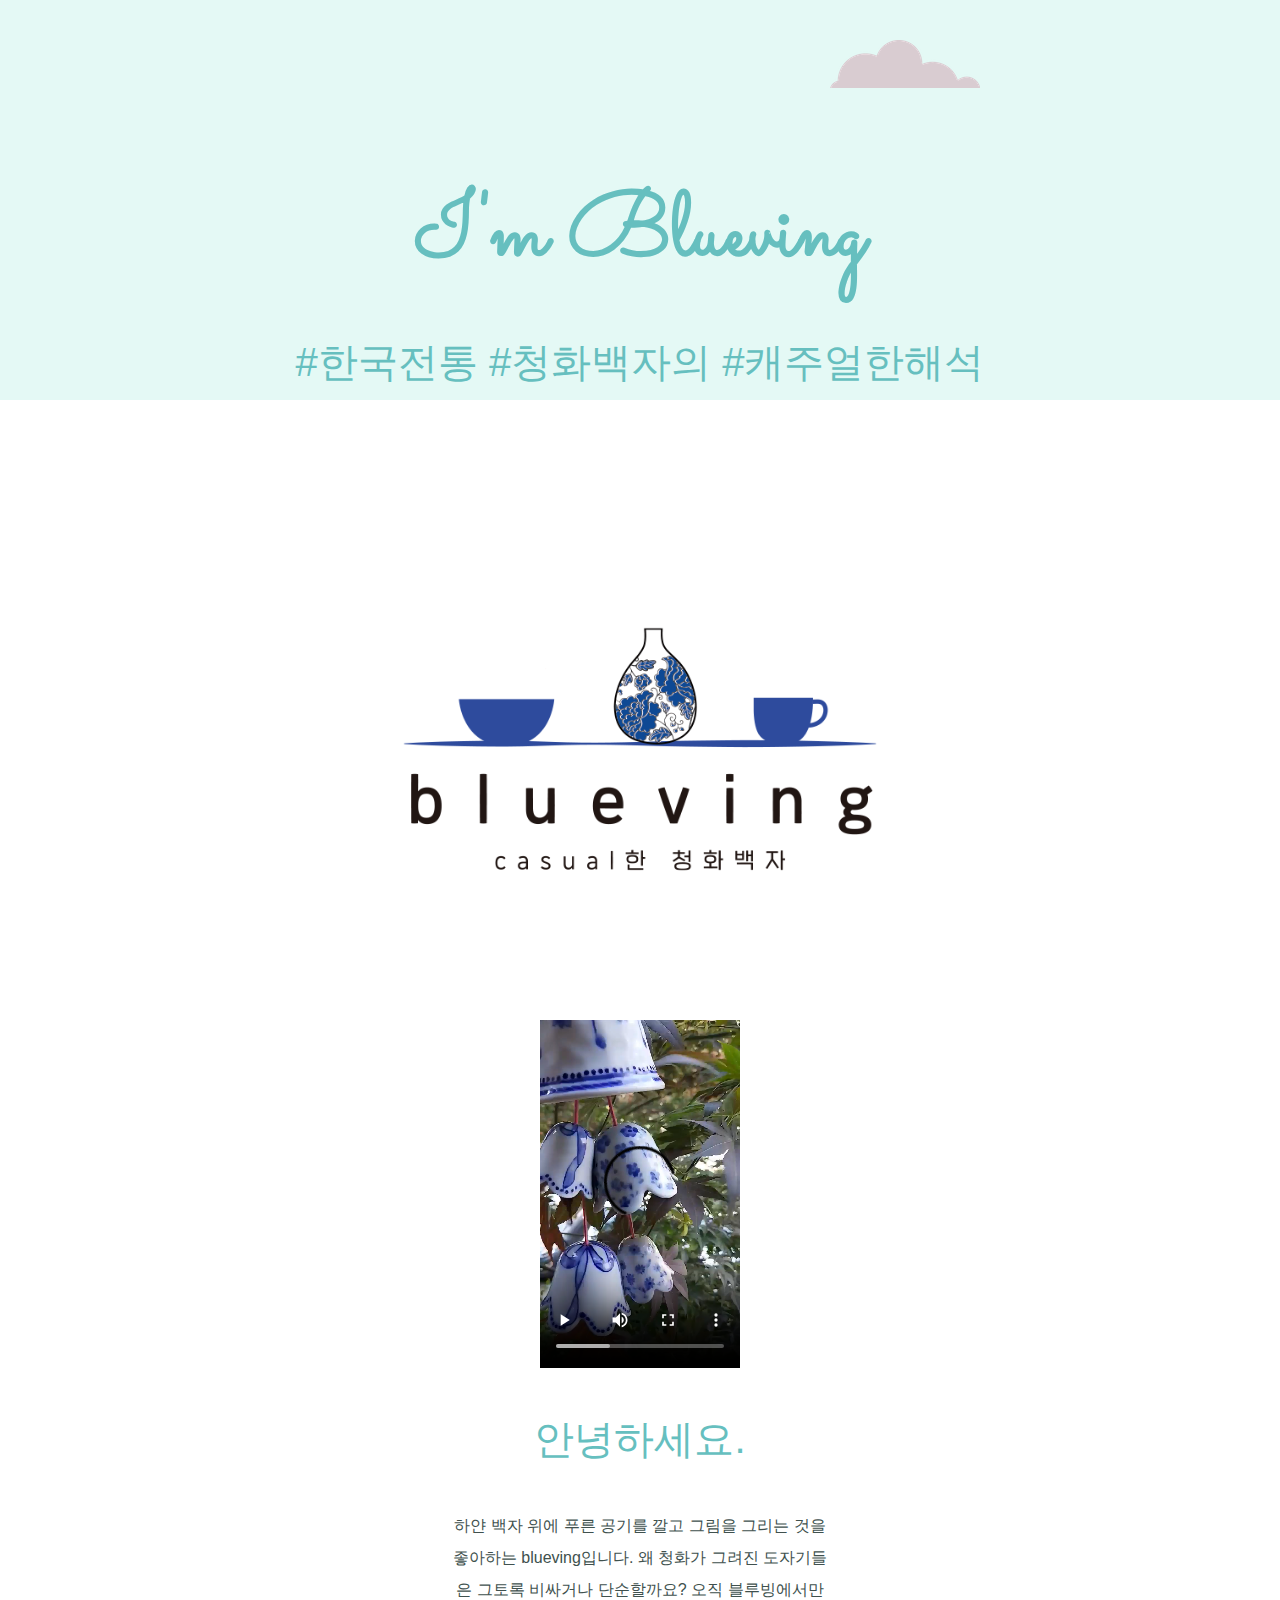
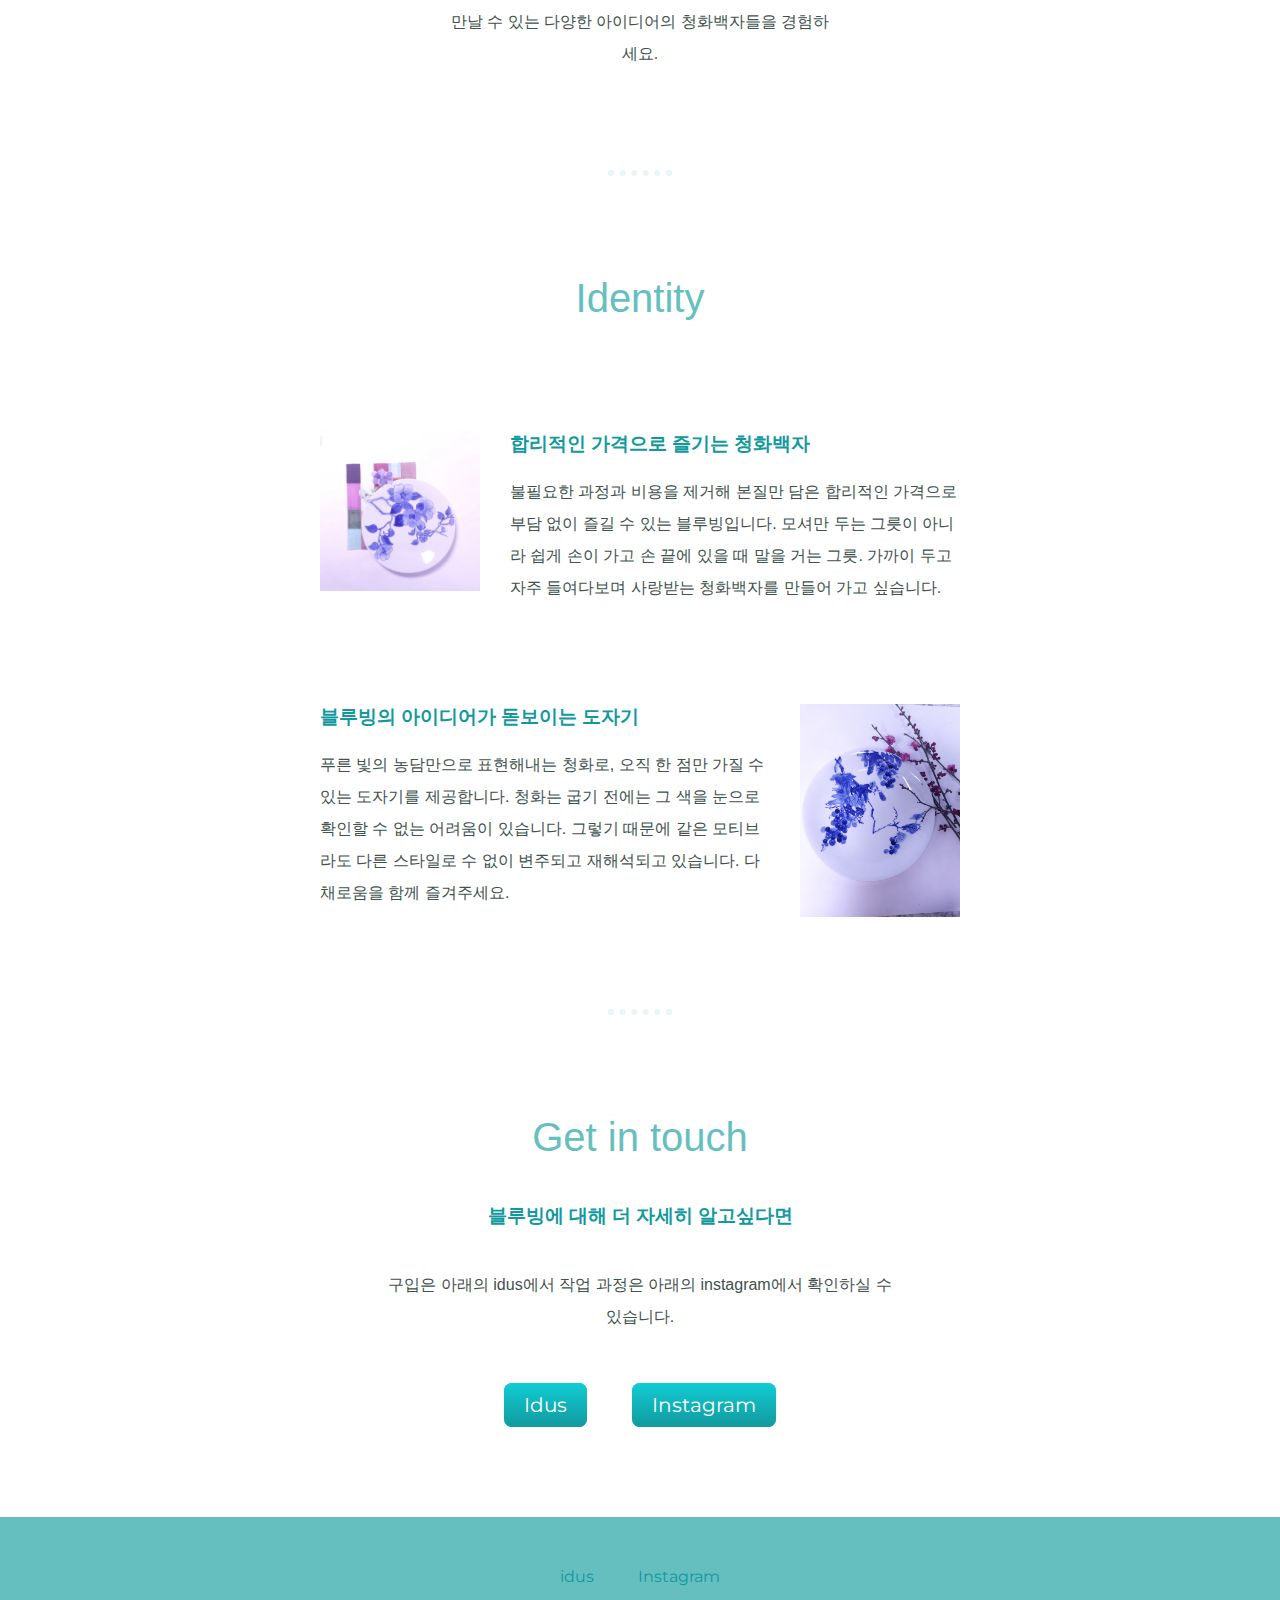
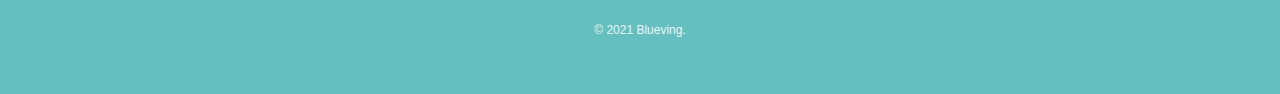
<file: index.html>
<!DOCTYPE html>
<html>

<head>
  <meta charset="utf-8">
  <title>Blueving</title>
  <link rel="stylesheet" href="static/styles.css">
  <link href="https://fonts.googleapis.com/css?family=Merriweather|Montserrat|Sacramento" rel="stylesheet">
  <link rel="icon" href="favicon.ico">
</head>

<body>
  <div class="top-container">
    <img class="top-cloud" src="static/cloud.png" alt="cloud">
    <div class="title-text">
      <h1>I'm Blueving</h1>
      <h2>#한국전통 #청화백자의 #캐주얼한해석<span class="pro"></h2>
    </div>

  </div>

  <div class="middle-container">
    <div class="profile">

      <img src="static/logo.png" alt="logo-img" width="500">
      <p>
        <video controls autoplay loop width="200">
      <source src="static/bell.mp4" type="video/mp4" >
      <strong>Your browser does not support the video tag.</strong>
    </video>
</p>
      <h2>안녕하세요.</h2>
      <p class="intro">하얀 백자 위에 푸른 공기를 깔고 그림을 그리는 것을 좋아하는 blueving입니다.
        왜 청화가 그려진 도자기들은 그토록 비싸거나 단순할까요? 오직 블루빙에서만 만날 수 있는 다양한 아이디어의 청화백자들을 경험하세요.
</p>
    </div>
    <hr>
    <div class="skills">
      <h2>Identity</h2>
      <div class="skill-row">
        <img class="code-img" src="static/dongbaek.jpg" alt="dongbaek-img">

        <h3>합리적인 가격으로 즐기는 청화백자</h3>
        <p>불필요한 과정과 비용을 제거해 본질만 담은 합리적인 가격으로 부담 없이 즐길 수 있는 블루빙입니다. 모셔만 두는 그릇이 아니라 쉽게 손이 가고 손 끝에 있을 때 말을 거는 그릇. 가까이 두고 자주 들여다보며 사랑받는 청화백자를 만들어 가고 싶습니다.</p>

      </div>
      <div class="skill-row">
        <img class="chilli-img" src="static/podo.jpg" alt="podo-img">

        <h3>블루빙의 아이디어가 돋보이는 도자기 </h3>
        <p>푸른 빛의 농담만으로 표현해내는 청화로, 오직 한 점만 가질 수 있는 도자기를 제공합니다. 청화는 굽기 전에는 그 색을 눈으로 확인할 수 없는 어려움이 있습니다. 그렇기 때문에 같은 모티브라도 다른 스타일로 수 없이 변주되고 재해석되고 있습니다. 다채로움을 함께 즐겨주세요. </p>

      </div>
    </div>
    <hr>
    <div class="contact-me">
      <h2>Get in touch</h2>
      <h3>블루빙에 대해 더 자세히 알고싶다면</h3>
      <p class="contact-message">구입은 아래의 idus에서 작업 과정은 아래의 instagram에서 확인하실 수 있습니다.</p>
      <a class="btn" href="https://idus.kr/iyp8m">Idus</a>
      <a class="btn" href="https://www.instagram.com/romance_potter/?next=%2F">Instagram</a>


    </div>
  </div>


  <div class="bottom-container">
    <a class="footer-link" href="https://idus.kr/iyp8m">idus</a>
    <a class="footer-link" href="https://www.instagram.com/romance_potter/?next=%2F">Instagram</a>
    <p class="copyright">© 2021 Blueving.</p>
  </div>
</body>

</html>
</file>
<file: static/styles.css>
body {
  color: #40514E;
  margin: 0;
  text-align: center;
  font-family: 'Noto Sans KR', sans-serif;;
}

h1 {
  color: #66BFBF;
  font-size: 5.625rem;
  margin: 50px auto 0 auto;
  font-family: 'Sacramento', cursive;
}

h2 {
  color: #66BFBF;
  font-family: 'Noto Sans KR', sans-serif;;
  font-size: 2.5rem;
  font-weight: normal;
  padding-bottom: 10px;
}

h3 {
  color: #11999E;
  font-family: 'Montserrat', sans-serif;
}

p {
  line-height: 2;
}

hr {
  border: dotted #EAF6F6 6px;
  border-bottom: none;
  width: 4%;
  margin: 100px auto;
}

a{
  color: #11999E;
  font-family: 'Montserrat', sans-serif;
  margin: 10px 20px;
  text-decoration: none;
}

a:hover {
  color: #EAF6F6;
}

.top-container {
  background-color: #E4F9F5;
  position: relative;
  padding-top: 120px;
}

.middle-container {
  margin: 100px 0;
}

.bottom-container {
  background-color: #66BFBF;
  padding: 50px 0 20px;
}

.skill-row {
  width: 50%;
  margin: 100px auto 100px auto;
  text-align: left;
}

.pro {
  text-decoration: underline;
}

.intro {
  width: 30%;
  margin: auto;
}

.contact-message {
  width: 40%;
  margin: 40px auto 60px;
}

.copyright {
  color: #EAF6F6;
  font-size: 0.75rem;
  padding: 20px 0;
}

.top-cloud {
  position: absolute;
  right: 300px;
  top: 40px;
}

.bottom-cloud {
  position: absolute;
  left: 250px;
  bottom: 300px;
}

.code-img {
  width: 25%;
  float: left;
  margin-right: 30px;
}

.chilli-img {
  width: 25%;
  float: right;
  margin-left: 30px;
}

.btn {
  background: #11cdd4;
  background-image: -webkit-linear-gradient(top, #11cdd4, #11999e);
  background-image: -moz-linear-gradient(top, #11cdd4, #11999e);
  background-image: -ms-linear-gradient(top, #11cdd4, #11999e);
  background-image: -o-linear-gradient(top, #11cdd4, #11999e);
  background-image: linear-gradient(to bottom, #11cdd4, #11999e);
  -webkit-border-radius: 8;
  -moz-border-radius: 8;
  border-radius: 8px;
  font-family: 'Montserrat', sans-serif;
  color: #ffffff;
  font-size: 20px;
  padding: 10px 20px 10px 20px;
  text-decoration: none;
}

.btn:hover {
  background: #30e3cb;
  background-image: -webkit-linear-gradient(top, #30e3cb, #2bc4ad);
  background-image: -moz-linear-gradient(top, #30e3cb, #2bc4ad);
  background-image: -ms-linear-gradient(top, #30e3cb, #2bc4ad);
  background-image: -o-linear-gradient(top, #30e3cb, #2bc4ad);
  background-image: linear-gradient(to bottom, #30e3cb, #2bc4ad);
  text-decoration: none;
}
</file>
